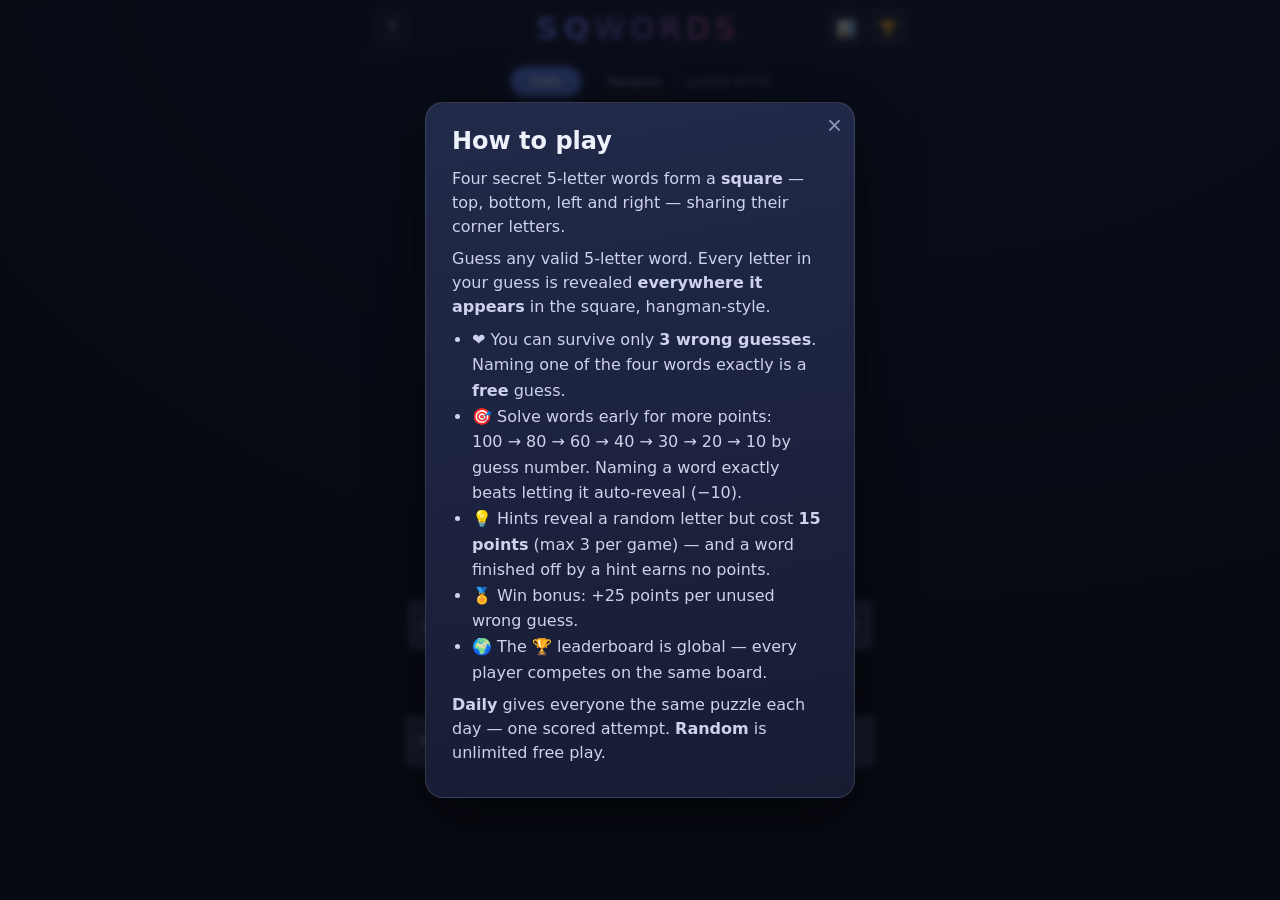
<file: index.html>
<!DOCTYPE html>
<html lang="en">
<head>
<meta charset="UTF-8">
<meta name="viewport" content="width=device-width, initial-scale=1.0">
<title>Sqwords — the word square game</title>
<link rel="stylesheet" href="style.css?v=7">
</head>
<body>

<header>
  <div class="header-side left">
    <button class="icon-btn" id="btn-help" title="How to play">?</button>
  </div>
  <h1 class="logo">SQ<span>WORDS</span></h1>
  <div class="header-side right">
    <button class="icon-btn" id="btn-stats" title="Stats &amp; history">📊</button>
    <button class="icon-btn" id="btn-board" title="Leaderboard">🏆</button>
  </div>
</header>

<div class="mode-bar">
  <button class="mode-btn active" id="btn-daily">Daily</button>
  <button class="mode-btn" id="btn-random">Random</button>
  <span class="mode-info" id="mode-info"></span>
</div>

<main>
  <div id="board" class="board"></div>

  <div class="status-row">
    <div class="hearts" id="hearts"></div>
    <div class="score">Score <b id="score">0</b></div>
    <button class="hint-btn" id="btn-hint" title="Reveal a letter (-15 pts)">💡 Hint <small>-15</small></button>
  </div>

  <div class="solved-row" id="solved-row"></div>

  <div class="entry" id="entry"></div>

  <div class="keyboard" id="keyboard"></div>
</main>

<div class="toast" id="toast"></div>
<canvas id="confetti"></canvas>

<!-- HOW TO PLAY -->
<div class="modal-back hidden" id="modal-help">
  <div class="modal">
    <button class="modal-x" data-close>×</button>
    <h2>How to play</h2>
    <p>Four secret 5-letter words form a <b>square</b> — top, bottom, left and right —
       sharing their corner letters.</p>
    <p>Guess any valid 5-letter word. Every letter in your guess is revealed
       <b>everywhere it appears</b> in the square, hangman-style.</p>
    <ul>
      <li>❤️ You can survive only <b>3 wrong guesses</b>. Naming one of the four words exactly is a <b>free</b> guess.</li>
      <li>🎯 Solve words early for more points: 100&nbsp;→&nbsp;80&nbsp;→&nbsp;60&nbsp;→&nbsp;40&nbsp;→&nbsp;30&nbsp;→&nbsp;20&nbsp;→&nbsp;10 by guess number. Naming a word exactly beats letting it auto-reveal (−10).</li>
      <li>💡 Hints reveal a random letter but cost <b>15 points</b> (max 3 per game) — and a word finished off by a hint earns no points.</li>
      <li>🏅 Win bonus: +25 points per unused wrong guess.</li>
      <li>🌍 The 🏆 leaderboard is global — every player competes on the same board.</li>
    </ul>
    <p><b>Daily</b> gives everyone the same puzzle each day — one scored attempt.
       <b>Random</b> is unlimited free play.</p>
  </div>
</div>

<!-- STATS -->
<div class="modal-back hidden" id="modal-stats">
  <div class="modal">
    <button class="modal-x" data-close>×</button>
    <h2>Your stats</h2>
    <div id="today-daily"></div>
    <div class="stat-grid" id="stat-grid"></div>
    <h3>Recent games</h3>
    <div id="history-list" class="history-list"></div>
  </div>
</div>

<!-- LEADERBOARD -->
<div class="modal-back hidden" id="modal-board">
  <div class="modal">
    <button class="modal-x" data-close>×</button>
    <h2>🏆 Leaderboard</h2>
    <div id="leaderboard-list" class="leaderboard-list"></div>
  </div>
</div>

<!-- GAME OVER -->
<div class="modal-back hidden" id="modal-over">
  <div class="modal">
    <button class="modal-x" data-close>×</button>
    <h2 id="over-title"></h2>
    <div class="over-words" id="over-words"></div>
    <pre class="share-grid" id="over-grid"></pre>
    <div class="over-score" id="over-score"></div>
    <div class="over-name hidden" id="over-name-row">
      <label>Save score as:&nbsp;<input id="over-name" maxlength="12" placeholder="your name"></label>
      <button class="small-btn" id="btn-save-score">Save</button>
    </div>
    <div class="over-actions">
      <button class="small-btn" id="btn-share">📋 Share</button>
      <button class="small-btn primary" id="btn-again">Play again</button>
    </div>
  </div>
</div>

<script src="words.js?v=7"></script>
<script src="game.js?v=7"></script>
</body>
</html>
</file>
<file: style.css>
:root{
  --bg1:#10131f; --bg2:#1d2440;
  --panel:rgba(255,255,255,.06);
  --tile:#2a3050; --tile-edge:#3c4470;
  --revealed:#3aa46b; --revealed2:#2c8757;
  --named:#c9a227; --named2:#a8841b;
  --missing:#b3454f;
  --text:#eef1fa; --dim:#8b93b8;
  --accent:#6c8cff;
  --key:#454e74; --key-hit:#3aa46b; --key-miss:#23273c;
}
*{box-sizing:border-box; margin:0; padding:0; -webkit-tap-highlight-color:transparent;}
html,body{height:100%;}
body{
  font-family:"Segoe UI",system-ui,sans-serif;
  background:radial-gradient(1200px 800px at 70% -10%, var(--bg2), var(--bg1));
  color:var(--text);
  display:flex; flex-direction:column; align-items:center;
  min-height:100vh; overflow-x:hidden;
}

/* ---------- header ---------- */
header{
  width:100%; max-width:560px;
  display:flex; align-items:center; justify-content:space-between;
  padding:10px 14px; border-bottom:1px solid rgba(255,255,255,.08);
}
.logo{
  font-size:1.9rem; letter-spacing:.18em; font-weight:800;
  background:linear-gradient(90deg,#6c8cff,#9b6cff,#ff6c9b);
  -webkit-background-clip:text; background-clip:text; color:transparent;
  user-select:none;
}
.logo span{font-weight:300;}
.header-side{display:flex; gap:6px; min-width:74px;}
.header-side.left{justify-content:flex-start;}
.header-side.right{justify-content:flex-end;}
.icon-btn{
  width:36px; height:36px; border-radius:10px; border:1px solid rgba(255,255,255,.12);
  background:var(--panel); color:var(--text); font-size:1rem; cursor:pointer;
  transition:transform .1s, background .2s;
}
.icon-btn:hover{background:rgba(255,255,255,.12); transform:translateY(-1px);}

/* ---------- mode bar ---------- */
.mode-bar{
  display:flex; align-items:center; gap:8px; padding:10px 0 2px;
}
.mode-btn{
  padding:6px 18px; border-radius:999px; border:1px solid rgba(255,255,255,.14);
  background:transparent; color:var(--dim); font-weight:600; cursor:pointer;
  transition:all .2s;
}
.mode-btn.active{background:var(--accent); border-color:var(--accent); color:#fff;
  box-shadow:0 2px 14px rgba(108,140,255,.45);}
.mode-info{color:var(--dim); font-size:.8rem;}

/* ---------- board ---------- */
main{display:flex; flex-direction:column; align-items:center; gap:10px; padding:12px 8px 24px; width:100%; max-width:560px;}
.board{
  display:grid; grid-template-columns:repeat(5,56px); grid-template-rows:repeat(5,56px);
  gap:7px; padding:14px; border-radius:18px;
  background:var(--panel); border:1px solid rgba(255,255,255,.09);
  box-shadow:0 10px 40px rgba(0,0,0,.45);
  position:relative;
}
.cell{
  border-radius:10px; display:flex; align-items:center; justify-content:center;
  font-size:1.6rem; font-weight:700; text-transform:uppercase;
  background:var(--tile); border:1px solid var(--tile-edge);
  transition:background .25s, border-color .25s;
  perspective:300px;
}
.cell.inner{background:transparent; border:none;}
.cell.revealed{
  background:linear-gradient(160deg,var(--revealed),var(--revealed2));
  border-color:transparent; color:#fff;
  animation:flip .5s ease;
}
.cell.named{
  background:linear-gradient(160deg,var(--named),var(--named2));
  border-color:transparent; color:#fff;
}
.cell.missed{
  background:linear-gradient(160deg,var(--missing),#8c333c);
  border-color:transparent; color:#fff;
  animation:flip .5s ease;
}
@keyframes flip{
  0%{transform:rotateX(0);} 49%{transform:rotateX(90deg);}
  50%{transform:rotateX(-90deg);} 100%{transform:rotateX(0);}
}
.board-center{
  grid-column:2/5; grid-row:2/5;
  display:flex; flex-direction:column; align-items:center; justify-content:center;
  color:var(--dim); font-size:.78rem; letter-spacing:.1em; text-align:center;
  user-select:none;
}
.board-center b{font-size:1.7rem; color:var(--text); letter-spacing:0;}

/* ---------- status ---------- */
.status-row{display:flex; align-items:center; gap:18px;}
.hearts{font-size:1.25rem; letter-spacing:2px;}
.score{color:var(--dim);}
.score b{color:var(--text); font-size:1.2rem;}
.hint-btn{
  border:1px solid rgba(255,255,255,.16); background:var(--panel); color:var(--text);
  padding:6px 12px; border-radius:10px; cursor:pointer; font-weight:600;
  transition:background .2s;
}
.hint-btn:hover:not(:disabled){background:rgba(255,255,255,.12);}
.hint-btn:disabled{opacity:.35; cursor:default;}
.hint-btn small{color:var(--dim);}

/* ---------- solved chips ---------- */
.solved-row{display:flex; gap:8px; flex-wrap:wrap; justify-content:center; min-height:28px;}
.chip{
  padding:4px 12px; border-radius:999px; font-size:.78rem; font-weight:700;
  text-transform:uppercase; letter-spacing:.08em;
  background:var(--panel); color:var(--dim); border:1px solid rgba(255,255,255,.1);
}
.chip.done{background:linear-gradient(160deg,var(--revealed),var(--revealed2)); color:#fff; border-color:transparent;}
.chip.exact{background:linear-gradient(160deg,var(--named),var(--named2)); color:#fff; border-color:transparent;}

/* ---------- entry ---------- */
.entry{display:flex; gap:7px;}
.entry .slot{
  width:46px; height:54px; border-radius:9px;
  border:2px solid var(--tile-edge); background:rgba(0,0,0,.25);
  display:flex; align-items:center; justify-content:center;
  font-size:1.5rem; font-weight:700; text-transform:uppercase;
  transition:border-color .15s;
}
.entry .slot.filled{border-color:var(--accent); animation:pop .12s ease;}
@keyframes pop{50%{transform:scale(1.12);}}
.entry.shake{animation:shake .4s;}
@keyframes shake{
  20%,60%{transform:translateX(-7px);} 40%,80%{transform:translateX(7px);}
}

/* ---------- keyboard ---------- */
.keyboard{display:flex; flex-direction:column; gap:6px; align-items:center; width:100%;}
.krow{display:flex; gap:5px; justify-content:center; width:100%;}
.key{
  flex:0 1 42px; height:52px; border-radius:8px; border:none; cursor:pointer;
  background:var(--key); color:var(--text); font-weight:700; font-size:.95rem;
  text-transform:uppercase; transition:background .2s, transform .05s;
}
.key:active{transform:scale(.93);}
.key.wide{flex:0 1 68px; font-size:.7rem;}
.key.hit{background:var(--key-hit); color:#fff;}
.key.miss{background:var(--key-miss); color:var(--dim);}

/* ---------- toast ---------- */
.toast{
  position:fixed; top:74px; left:50%; transform:translateX(-50%) translateY(-8px);
  background:#f1f3ff; color:#15182a; font-weight:700; padding:10px 18px;
  border-radius:10px; opacity:0; pointer-events:none; transition:all .25s; z-index:60;
  box-shadow:0 6px 24px rgba(0,0,0,.4);
}
.toast.show{opacity:1; transform:translateX(-50%) translateY(0);}

/* ---------- modals ---------- */
.modal-back{
  position:fixed; inset:0; background:rgba(5,7,15,.72); backdrop-filter:blur(3px);
  display:flex; align-items:center; justify-content:center; z-index:50; padding:16px;
}
.modal-back.hidden{display:none;}
.modal{
  background:linear-gradient(170deg,#222a4a,#171c33);
  border:1px solid rgba(255,255,255,.12); border-radius:18px;
  max-width:430px; width:100%; max-height:84vh; overflow-y:auto;
  padding:24px 26px; position:relative;
  box-shadow:0 18px 60px rgba(0,0,0,.6);
  animation:rise .25s ease;
}
@keyframes rise{from{transform:translateY(16px); opacity:0;}}
.modal h2{margin-bottom:12px;}
.modal h3{margin:16px 0 8px; color:var(--dim); font-size:.95rem;}
.modal p{margin:8px 0; line-height:1.5; color:#cdd3ec;}
.modal ul{margin:8px 0 8px 20px; line-height:1.6; color:#cdd3ec;}
.modal-x{
  position:absolute; top:10px; right:12px; background:none; border:none;
  color:var(--dim); font-size:1.6rem; cursor:pointer; line-height:1;
}
.modal-x:hover{color:#fff;}

/* stats */
.today-box{
  background:var(--panel); border:1px solid rgba(255,255,255,.1); border-radius:12px;
  padding:12px 14px; margin-bottom:14px; text-align:center;
}
.today-head{font-weight:700; margin-bottom:4px;}
.share-grid{
  font-family:inherit; white-space:pre; line-height:1.3; font-size:1.05rem; margin:8px 0;
  text-align:center;
}
.stat-grid{display:grid; grid-template-columns:repeat(4,1fr); gap:8px; text-align:center;}
.stat{background:var(--panel); border-radius:10px; padding:10px 4px;}
.stat b{display:block; font-size:1.4rem;}
.stat span{font-size:.68rem; color:var(--dim); text-transform:uppercase; letter-spacing:.06em;}
.history-list{display:flex; flex-direction:column; gap:6px;}
.hist-row{
  display:flex; align-items:center; gap:10px; background:var(--panel);
  border-radius:9px; padding:7px 12px; font-size:.85rem;
}
.hist-row .res{font-size:1rem;}
.hist-row .words{color:var(--dim); flex:1; text-transform:uppercase; font-size:.72rem; letter-spacing:.04em;}
.hist-row .pts{font-weight:700;}
.empty-note{color:var(--dim); font-size:.88rem; padding:8px 0;}

/* leaderboard */
.leaderboard-list{display:flex; flex-direction:column; gap:6px;}
.lb-row{
  display:flex; align-items:center; gap:12px; background:var(--panel);
  border-radius:9px; padding:8px 14px;
}
.lb-row .rank{width:26px; font-weight:800; color:var(--dim);}
.lb-row:nth-child(1) .rank{color:#ffd75e;}
.lb-row:nth-child(2) .rank{color:#c7cede;}
.lb-row:nth-child(3) .rank{color:#d99a6c;}
.lb-row .name{flex:1; font-weight:600;}
.lb-row .meta{color:var(--dim); font-size:.74rem;}
.lb-row .pts{font-weight:800; font-size:1.05rem;}

/* game over */
.over-words{display:flex; flex-wrap:wrap; gap:8px; justify-content:center; margin:10px 0;}
.over-words .chip{font-size:.85rem;}
.over-score{text-align:center; font-size:1.25rem; margin:12px 0; font-weight:700;}
.over-name{display:flex; gap:8px; align-items:center; justify-content:center; margin:10px 0;}
.over-name input{
  background:rgba(0,0,0,.3); border:1px solid rgba(255,255,255,.2); color:var(--text);
  border-radius:8px; padding:7px 10px; width:130px; font-size:.95rem;
}
.over-actions{display:flex; gap:10px; justify-content:center; margin-top:14px;}
.small-btn{
  padding:9px 18px; border-radius:10px; border:1px solid rgba(255,255,255,.18);
  background:var(--panel); color:var(--text); font-weight:700; cursor:pointer;
  transition:background .2s;
}
.small-btn:hover{background:rgba(255,255,255,.13);}
.small-btn.primary{background:var(--accent); border-color:var(--accent);}
.small-btn.primary:hover{background:#7d9aff;}
.hidden{display:none !important;}

/* confetti */
#confetti{position:fixed; inset:0; pointer-events:none; z-index:55;}

/* ---------- small screens ---------- */
@media (max-width:430px){
  .board{grid-template-columns:repeat(5,50px); grid-template-rows:repeat(5,50px); gap:6px; padding:10px;}
  .cell{font-size:1.4rem;}
  .entry .slot{width:40px; height:48px;}
  .key{height:48px;}
}
</file>
